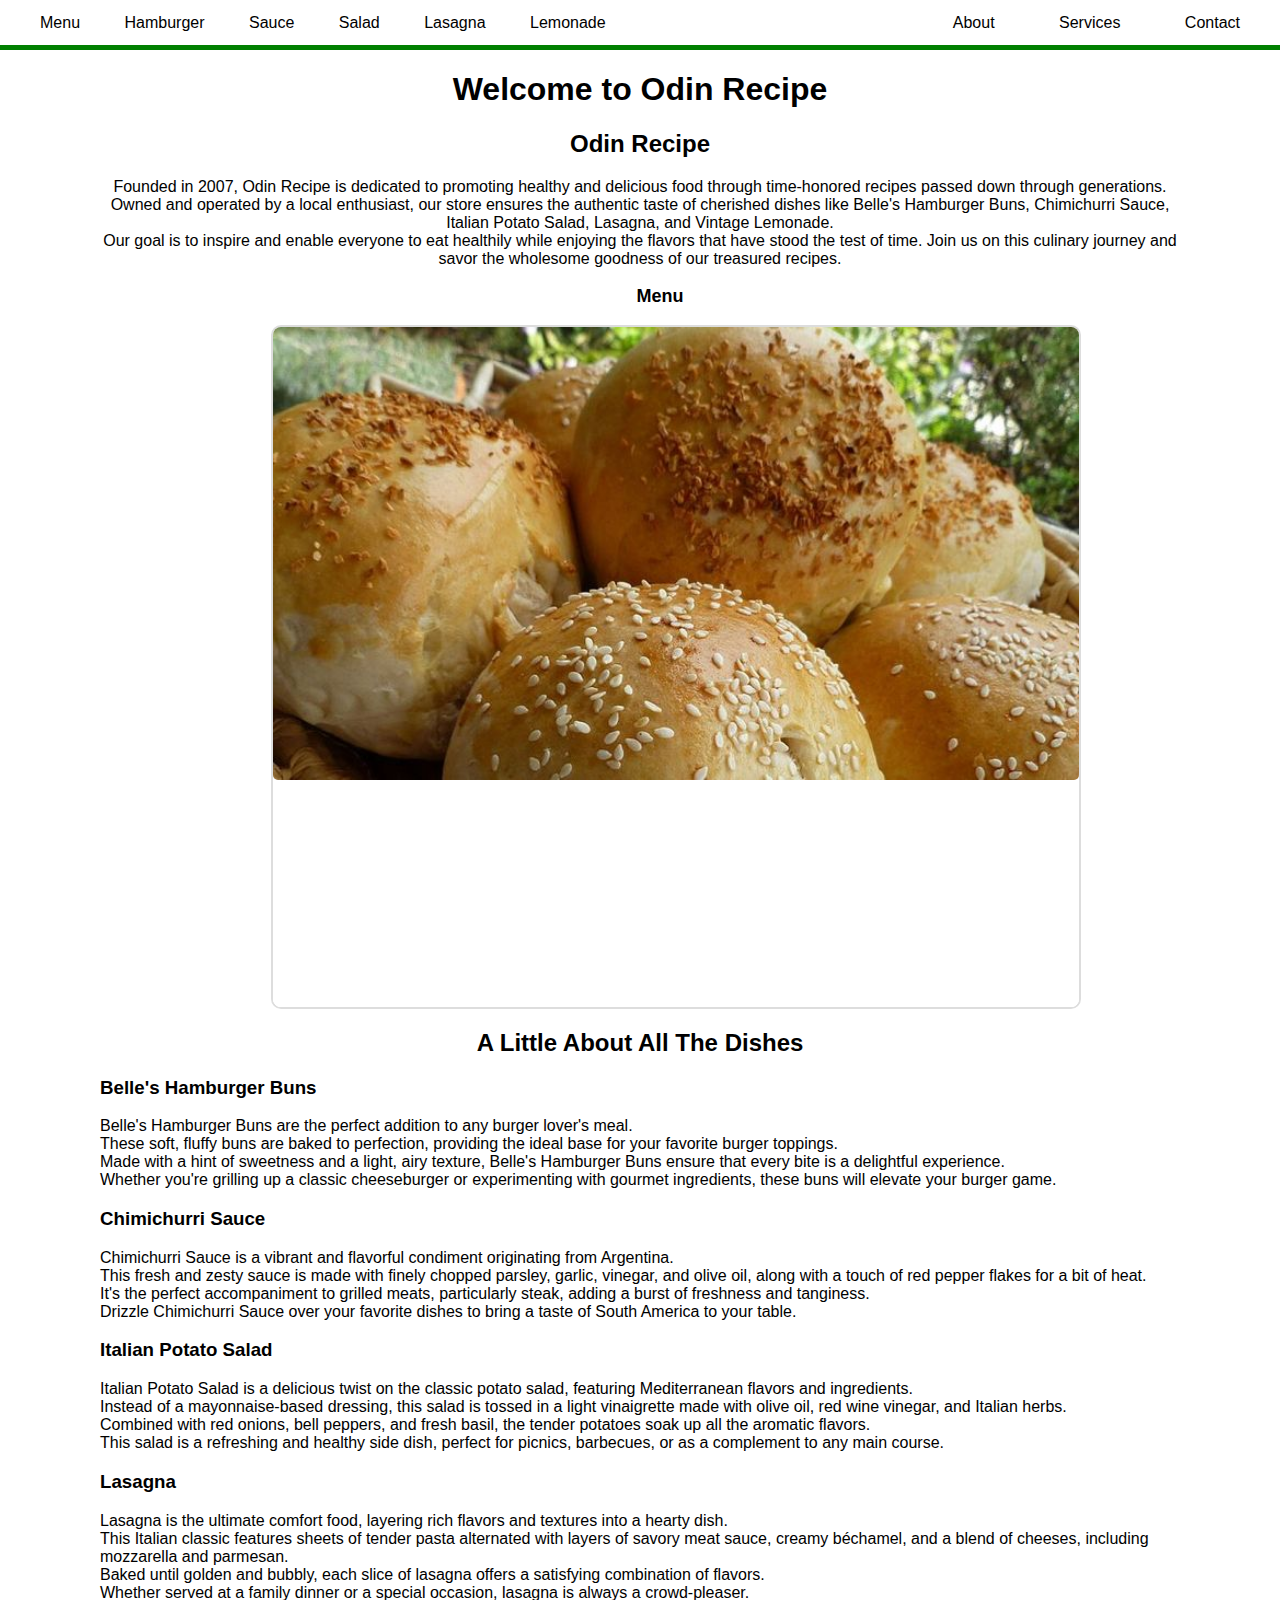
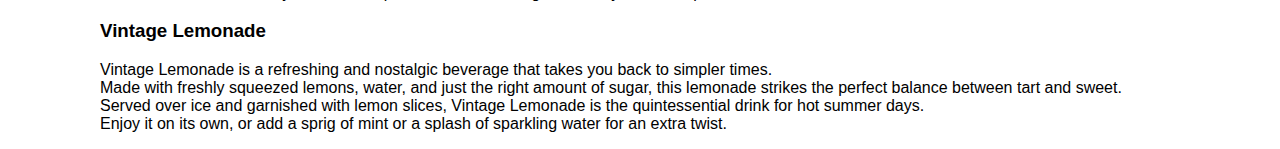
<file: index.html>
<!DOCTYPE html>
<html lang="en">
<head>
    <meta charset="UTF-8">
    <meta name="viewport" content="width=device-width, initial-scale=1.0">
    <title>Recipes</title>
    <link rel="stylesheet" href="style.css" />
</head>
<body>
    <nav class="navbar">
        <div class="left">
            <a href="#menu">Menu</a>
            <a href="./recipes/BelleHamburgerBuns.html">Hamburger</a>
            <a href="./recipes/Chimichurri Sauce.html">Sauce</a>
            <a href="./recipes/ItalianPotatoSalad.html">Salad</a>
            <a href="./recipes/lasagna.html">Lasagna</a>
            <a href="./recipes/VintageLemonade.html">Lemonade</a>
        </div>
        <div class="right">
            <a href="#about" target="_blank">About</a>
            <a href="#services" target="_blank">Services</a>
            <a href="#contact" target="_blank">Contact</a>
        </div>
    </nav>


    <div class="heading">
        <h1>Welcome to Odin Recipe</h1>
    </div>
    <div style="margin-left: 100px; margin-right: 100px;">
        <h2>Odin Recipe</h2>
        <p style="text-align: center;">
            Founded in 2007, Odin Recipe is dedicated to promoting healthy and delicious food through time-honored 
            recipes passed down through generations. <br>Owned and operated by a local enthusiast, our store ensures the 
            authentic taste of cherished dishes like Belle's Hamburger Buns, Chimichurri Sauce, Italian Potato Salad, 
            Lasagna, and Vintage Lemonade. <br>Our goal is to inspire and enable everyone to eat healthily while enjoying 
            the flavors that have stood the test of time. Join us on this culinary journey and savor the wholesome 
            goodness of our treasured recipes.
        </p>
    </div>
    <menu type="context" style="text-align: center; font-size: large; font-weight: bold;">Menu</menu>
    <div class="carousel1">
        <div class="carousel">
            <div class="carousel-inner">
                <div class="carousel-item">
                    <a href="./recipes/BelleHamburgerBuns.html" target="_blank">
                        <img src="./img/Belle's Hamburger Buns.jpg" alt="Belle's Hamburger Buns">
                        <div class="overlay">Belle's Hamburger Buns</div>
                    </a>
                </div>
                <div class="carousel-item">
                    <a href="./recipes/Chimichurri Sauce.html">
                        <img src="./img/chimichurri_sauce_98834_16x9.jpg" alt="Chimichurri Sauce">
                        <div class="overlay">Chimichurri Sauce</div>
                    </a>
                </div>
                <div class="carousel-item">
                    <a href="./recipes/ItalianPotatoSalad.html">
                        <img src="./img/Italian Potato Salad.jpg" alt="Italian Potato Salad">
                        <div class="overlay">Potato Salad</div> 
                    </a>
                </div>
                <div class="carousel-item">
                    <a href="./recipes/lasagna.html">
                        <img src="./img/Lasagna.jpg" alt="Lasagna">
                        <div class="overlay">Lasagna</div>
                    </a>
                </div>
                <div class="carousel-item">
                    <a href="./recipes/VintageLemonade.html">
                        <img src="./img/Vintage Lemonade.jpg" alt="Vintage Lemonade">
                        <div class="overlay">Vintage Lemonade</div>
                    </a>
                </div>
            </div>
        </div>
    </div>
    <div class="dishes" id="dishes" style="margin-left: 100px; margin-right: 100px;">
        <h2> A Little About All The Dishes</h2>
        <h3>Belle's Hamburger Buns</h3>
        <p>
            Belle's Hamburger Buns are the perfect addition to any burger lover's meal. <br>These soft, fluffy buns are baked to perfection, providing the ideal base for your favorite burger toppings. <br>Made with a hint of sweetness and a light, airy texture, Belle's Hamburger Buns ensure that every bite is a delightful experience. <br>Whether you're grilling up a classic cheeseburger or experimenting with gourmet ingredients, these buns will elevate your burger game. 
        </p>
        <h3>Chimichurri Sauce</h3>
        <p>
            Chimichurri Sauce is a vibrant and flavorful condiment originating from Argentina. <br>This fresh and zesty sauce is made with finely chopped parsley, garlic, vinegar, and olive oil, along with a touch of red pepper flakes for a bit of heat. <br>It's the perfect accompaniment to grilled meats, particularly steak, adding a burst of freshness and tanginess. <br>Drizzle Chimichurri Sauce over your favorite dishes to bring a taste of South America to your table.
        </p>
        <h3>Italian Potato Salad</h3>
        <p>
            Italian Potato Salad is a delicious twist on the classic potato salad, featuring Mediterranean flavors and ingredients. <br>Instead of a mayonnaise-based dressing, this salad is tossed in a light vinaigrette made with olive oil, red wine vinegar, and Italian herbs. <br>Combined with red onions, bell peppers, and fresh basil, the tender potatoes soak up all the aromatic flavors. <br>This salad is a refreshing and healthy side dish, perfect for picnics, barbecues, or as a complement to any main course.
        </p>
        <h3>Lasagna</h3>
        <p>
            Lasagna is the ultimate comfort food, layering rich flavors and textures into a hearty dish. <br>This Italian classic features sheets of tender pasta alternated with layers of savory meat sauce, creamy béchamel, and a blend of cheeses, including mozzarella and parmesan. <br>Baked until golden and bubbly, each slice of lasagna offers a satisfying combination of flavors. <br>Whether served at a family dinner or a special occasion, lasagna is always a crowd-pleaser.
        </p>
        <h3>Vintage Lemonade</h3>
        <p>
            Vintage Lemonade is a refreshing and nostalgic beverage that takes you back to simpler times. <br>Made with freshly squeezed lemons, water, and just the right amount of sugar, this lemonade strikes the perfect balance between tart and sweet. <br>Served over ice and garnished with lemon slices, Vintage Lemonade is the quintessential drink for hot summer days. <br>Enjoy it on its own, or add a sprig of mint or a splash of sparkling water for an extra twist.
        </p>
    </div>
</body>
</html>
</file>
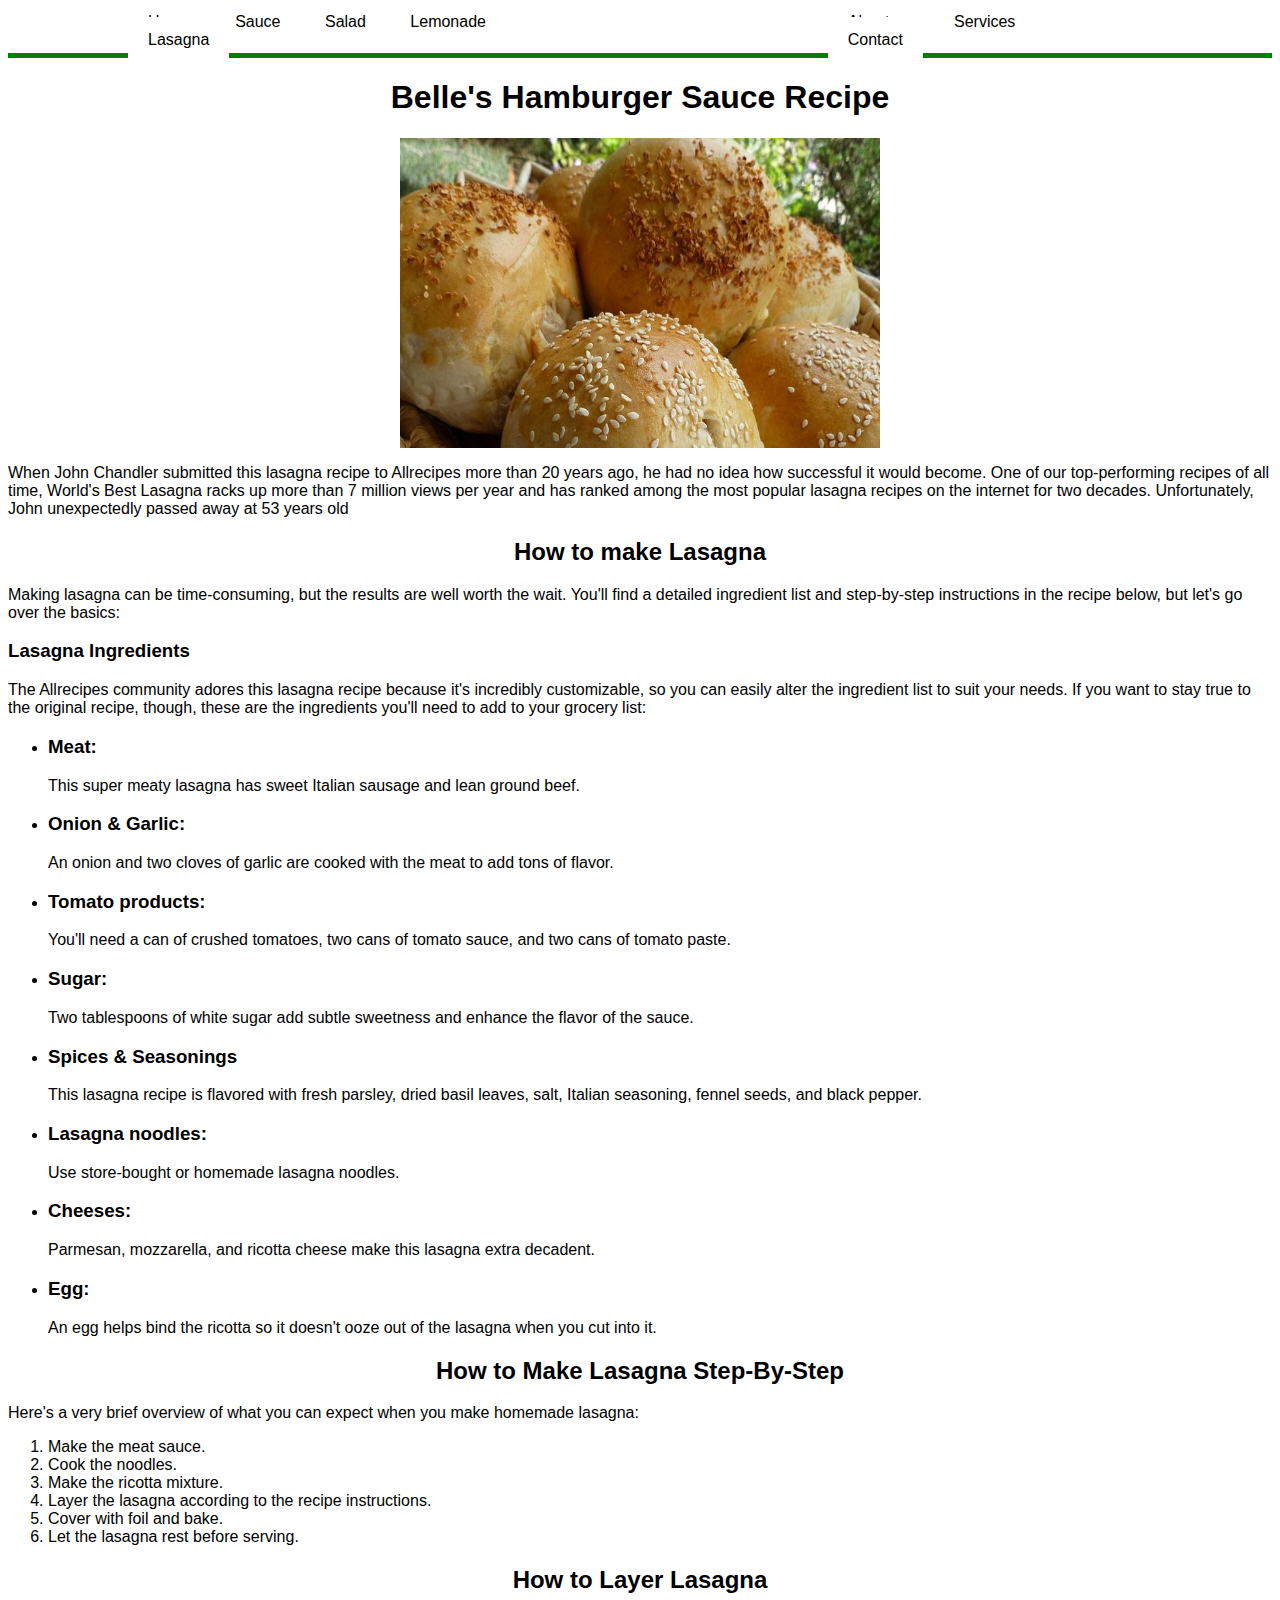
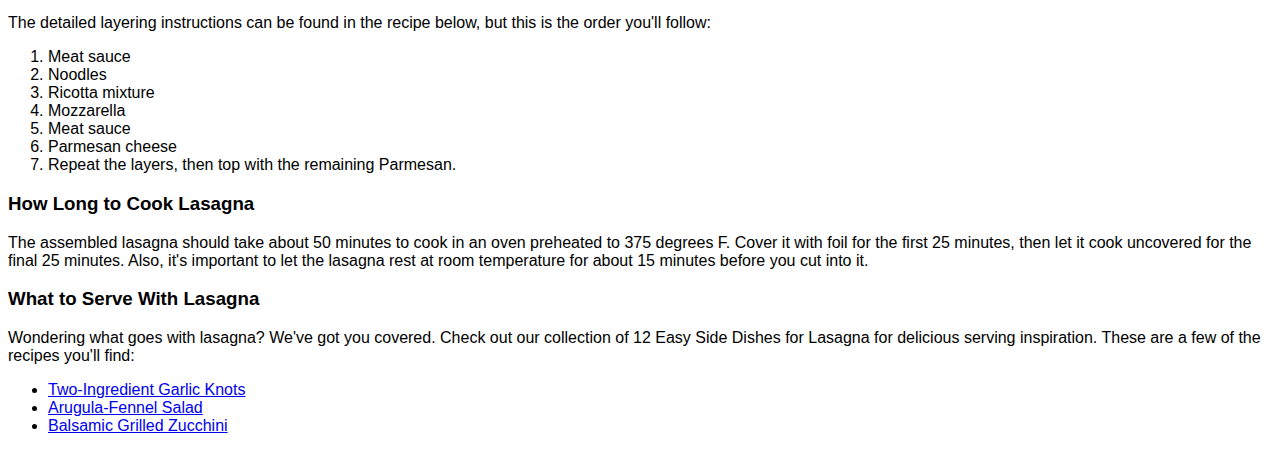
<file: recipes/BelleHamburgerBuns.html>
<!DOCTYPE html>
<html lang="en">
<head>
    <meta charset="UTF-8">
    <meta name="viewport" content="width=device-width, initial-scale=1.0">
    <title>Belle's Hamburger Sauce</title>
    <link rel="stylesheet" href="style.css" />
</head>
<body>
    <nav class="navbar">
        <div class="left">
            <a href="../index.html">Home</a>
            <a href="./Chimichurri Sauce.html">Sauce</a>
            <a href="./ItalianPotatoSalad.html">Salad</a>
            <a href="./VintageLemonade.html">Lemonade</a>
            <a href="./lasagna.html">Lasagna</a>
        </div>
        <div class="right">
            <a href="#about" target="_blank">About</a>
            <a href="#services" target="_blank">Services</a>
            <a href="#contact" target="_blank">Contact</a>
        </div>
    </nav>

    <h1>Belle's Hamburger Sauce Recipe</h1>
    <div class="imagediv">
        <div class="image">
            <img src="../img/Belle's Hamburger Buns.jpg" height="310" width="480" style="justify-content: center;">
        </div>
    </div>
    <!-- <img src="../img/Belle's Hamburger Buns.jpg"> -->
    <p>When John Chandler submitted this lasagna recipe to Allrecipes more than 20 years ago, he had no idea how successful it would become. One of our top-performing recipes of all time, World's Best Lasagna racks up more than 7 million views per year and has ranked among the most popular lasagna recipes on the internet for two decades. Unfortunately, John unexpectedly passed away at 53 years old </p>
    <h2>How to make Lasagna</h2>
    <p>Making lasagna can be time-consuming, but the results are well worth the wait. You'll find a detailed ingredient list and step-by-step instructions in the recipe below, but let's go over the basics:</p>
    <h3>Lasagna Ingredients</h3>
    <p>The Allrecipes community adores this lasagna recipe because it's incredibly customizable, so you can easily alter the ingredient list to suit your needs. If you want to stay true to the original recipe, though, these are the ingredients you'll need to add to your grocery list:</p>
    <ul>
        <li>
            <h3>Meat: </h3>
            <p>This super meaty lasagna has sweet Italian sausage and lean ground beef.</p>
        </li>
        <li>
            <h3>Onion & Garlic: </h3>
            <p>An onion and two cloves of garlic are cooked with the meat to add tons of flavor.</p>
        </li>
        <li>
            <h3>Tomato products: </h3>
            <p>You'll need a can of crushed tomatoes, two cans of tomato sauce, and two cans of tomato paste.</p>
        </li>
        <li>
            <h3>Sugar: </h3>
            <p>Two tablespoons of white sugar add subtle sweetness and enhance the flavor of the sauce.</p>
        </li>
        <li>
            <h3>Spices & Seasonings</h3>
            <p>This lasagna recipe is flavored with fresh parsley, dried basil leaves, salt, Italian seasoning, fennel seeds, and black pepper.</p>
        </li>
        <li>
            <h3>Lasagna noodles: </h3>
            <p>Use store-bought or homemade lasagna noodles.</p>
        </li>
        <li>
            <h3>Cheeses: </h3>
            <p>Parmesan, mozzarella, and ricotta cheese make this lasagna extra decadent.</p>
        </li>
        <li>
            <h3>Egg: </h3>
            <p>An egg helps bind the ricotta so it doesn't ooze out of the lasagna when you cut into it.</p>
        </li>
    </ul>
    <h2>How to Make Lasagna Step-By-Step</h2>
    <p>Here's a very brief overview of what you can expect when you make homemade lasagna:</p>
    <ol>
        <li>Make the meat sauce.</li>
        <li>Cook the noodles.</li>
        <li>Make the ricotta mixture.</li>
        <li>Layer the lasagna according to the recipe instructions.</li>
        <li>Cover with foil and bake.</li>
        <li>Let the lasagna rest before serving.</li>
    </ol>
    <h2>How to Layer Lasagna</h2>
    <p>The detailed layering instructions can be found in the recipe below, but this is the order you'll follow:</p>
    <ol>
        <li>Meat sauce</li>
        <li>Noodles</li>
        <li>Ricotta mixture</li>
        <li>Mozzarella</li>
        <li>Meat sauce</li>
        <li>Parmesan cheese</li>
        <li>Repeat the layers, then top with the remaining Parmesan.</li>
    </ol>
    <h3>How Long to Cook Lasagna</h3>
    <p>The assembled lasagna should take about 50 minutes to cook in an oven preheated to 375 degrees F. Cover it with foil for the first 25 minutes, then let it cook uncovered for the final 25 minutes. Also, it's important to let the lasagna rest at room temperature for about 15 minutes before you cut into it.</p>
    <h3>What to Serve With Lasagna</h3>
    <p>Wondering what goes with lasagna? We've got you covered. Check out our collection of 12 Easy Side Dishes for Lasagna for delicious serving inspiration. These are a few of the recipes you'll find:</p>
    <ul>
        <li><a href="https://www.allrecipes.com/recipe/8398187/two-ingredient-dough-garlic-knots/">Two-Ingredient Garlic Knots</a></li>
        <li><a href="https://www.allrecipes.com/recipe/216460/arugula-fennel-salad/">Arugula-Fennel Salad</a></li>
        <li><a href="https://www.allrecipes.com/recipe/222763/balsamic-grilled-zucchini/">Balsamic Grilled Zucchini</a></li>
    </ul>
</body>
</html>
</file>
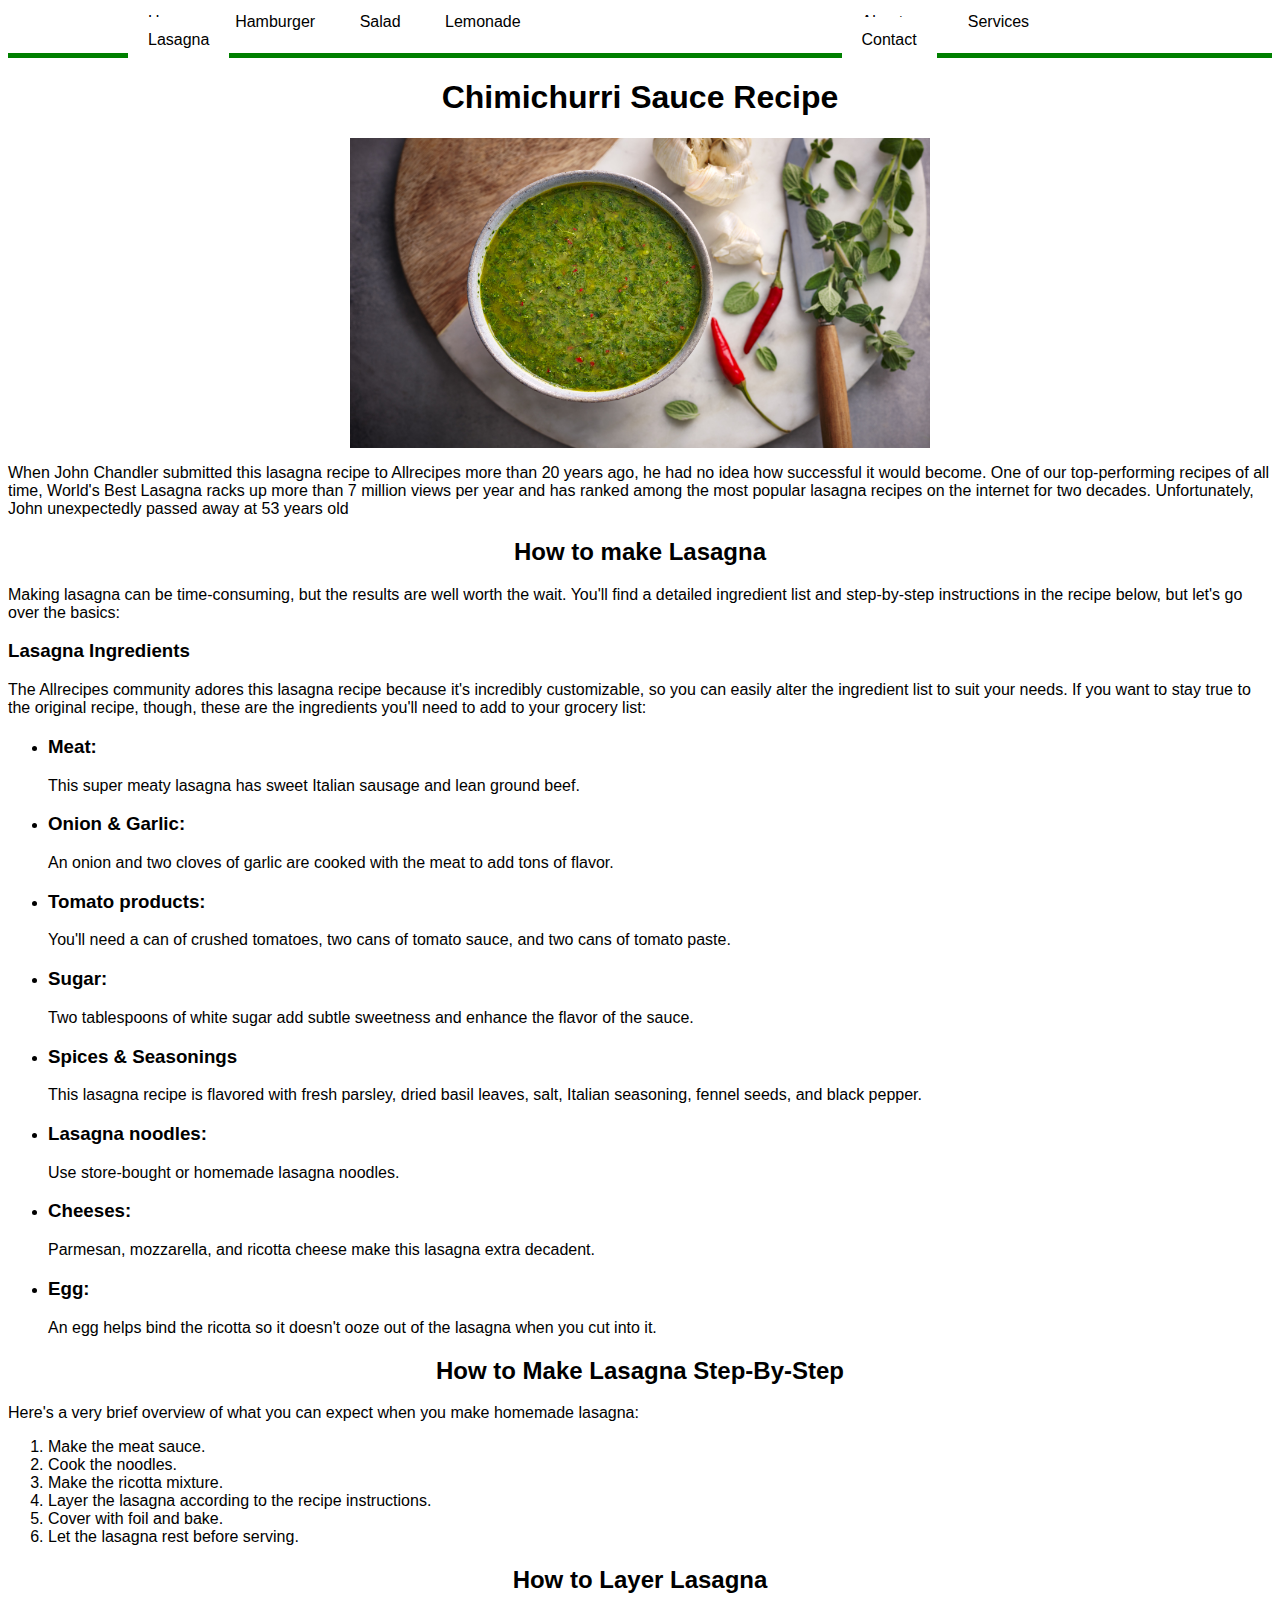
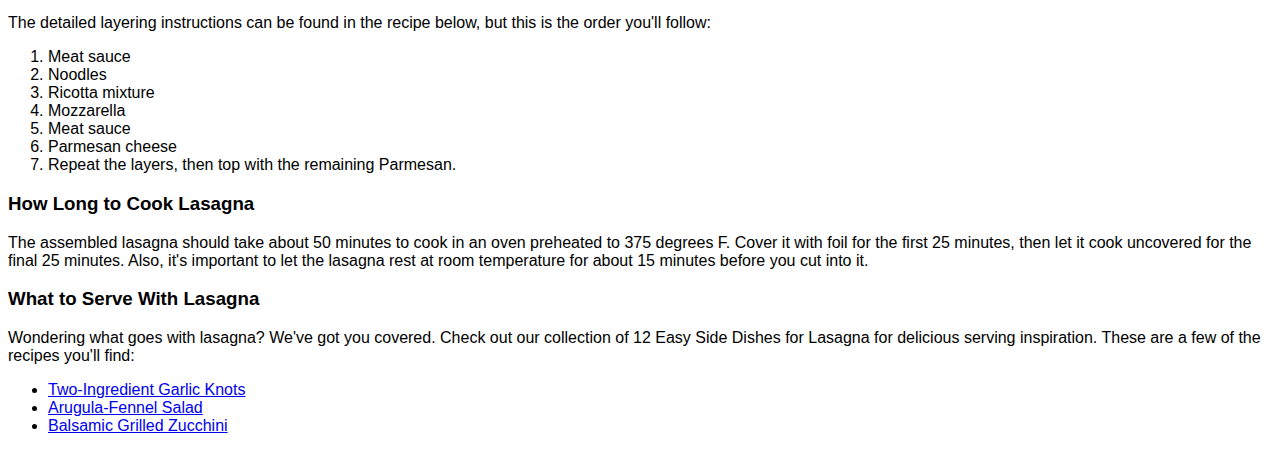
<file: recipes/Chimichurri Sauce.html>
<!DOCTYPE html>
<html lang="en">
<head>
    <meta charset="UTF-8">
    <meta name="viewport" content="width=device-width, initial-scale=1.0">
    <title>Chimichurri Sauce</title>
    <link rel="stylesheet" href="style.css" />
</head>
<body>
    <nav class="navbar">
        <div class="left">
            <a href="../index.html">Home</a>
            <a href="./BelleHamburgerBuns.html">Hamburger</a>
            <a href="./ItalianPotatoSalad.html">Salad</a>
            <a href="./VintageLemonade.html">Lemonade</a>
            <a href="./lasagna.html">Lasagna</a>
        </div>
        <div class="right">
            <a href="#about" target="_blank">About</a>
            <a href="#services" target="_blank">Services</a>
            <a href="#contact" target="_blank">Contact</a>
        </div>
    </nav>

    <h1>Chimichurri Sauce Recipe</h1>
    <div class="imagediv">
        <div class="image">
            <img src="../img/chimichurri_sauce_98834_16x9.jpg" height="310" width="580" style="justify-content: center;">
        </div>
    </div>
    <p>When John Chandler submitted this lasagna recipe to Allrecipes more than 20 years ago, he had no idea how successful it would become. One of our top-performing recipes of all time, World's Best Lasagna racks up more than 7 million views per year and has ranked among the most popular lasagna recipes on the internet for two decades. Unfortunately, John unexpectedly passed away at 53 years old </p>
    <h2>How to make Lasagna</h2>
    <p>Making lasagna can be time-consuming, but the results are well worth the wait. You'll find a detailed ingredient list and step-by-step instructions in the recipe below, but let's go over the basics:</p>
    <h3>Lasagna Ingredients</h3>
    <p>The Allrecipes community adores this lasagna recipe because it's incredibly customizable, so you can easily alter the ingredient list to suit your needs. If you want to stay true to the original recipe, though, these are the ingredients you'll need to add to your grocery list:</p>
    <ul>
        <li>
            <h3>Meat: </h3>
            <p>This super meaty lasagna has sweet Italian sausage and lean ground beef.</p>
        </li>
        <li>
            <h3>Onion & Garlic: </h3>
            <p>An onion and two cloves of garlic are cooked with the meat to add tons of flavor.</p>
        </li>
        <li>
            <h3>Tomato products: </h3>
            <p>You'll need a can of crushed tomatoes, two cans of tomato sauce, and two cans of tomato paste.</p>
        </li>
        <li>
            <h3>Sugar: </h3>
            <p>Two tablespoons of white sugar add subtle sweetness and enhance the flavor of the sauce.</p>
        </li>
        <li>
            <h3>Spices & Seasonings</h3>
            <p>This lasagna recipe is flavored with fresh parsley, dried basil leaves, salt, Italian seasoning, fennel seeds, and black pepper.</p>
        </li>
        <li>
            <h3>Lasagna noodles: </h3>
            <p>Use store-bought or homemade lasagna noodles.</p>
        </li>
        <li>
            <h3>Cheeses: </h3>
            <p>Parmesan, mozzarella, and ricotta cheese make this lasagna extra decadent.</p>
        </li>
        <li>
            <h3>Egg: </h3>
            <p>An egg helps bind the ricotta so it doesn't ooze out of the lasagna when you cut into it.</p>
        </li>
    </ul>
    <h2>How to Make Lasagna Step-By-Step</h2>
    <p>Here's a very brief overview of what you can expect when you make homemade lasagna:</p>
    <ol>
        <li>Make the meat sauce.</li>
        <li>Cook the noodles.</li>
        <li>Make the ricotta mixture.</li>
        <li>Layer the lasagna according to the recipe instructions.</li>
        <li>Cover with foil and bake.</li>
        <li>Let the lasagna rest before serving.</li>
    </ol>
    <h2>How to Layer Lasagna</h2>
    <p>The detailed layering instructions can be found in the recipe below, but this is the order you'll follow:</p>
    <ol>
        <li>Meat sauce</li>
        <li>Noodles</li>
        <li>Ricotta mixture</li>
        <li>Mozzarella</li>
        <li>Meat sauce</li>
        <li>Parmesan cheese</li>
        <li>Repeat the layers, then top with the remaining Parmesan.</li>
    </ol>
    <h3>How Long to Cook Lasagna</h3>
    <p>The assembled lasagna should take about 50 minutes to cook in an oven preheated to 375 degrees F. Cover it with foil for the first 25 minutes, then let it cook uncovered for the final 25 minutes. Also, it's important to let the lasagna rest at room temperature for about 15 minutes before you cut into it.</p>
    <h3>What to Serve With Lasagna</h3>
    <p>Wondering what goes with lasagna? We've got you covered. Check out our collection of 12 Easy Side Dishes for Lasagna for delicious serving inspiration. These are a few of the recipes you'll find:</p>
    <ul>
        <li><a href="https://www.allrecipes.com/recipe/8398187/two-ingredient-dough-garlic-knots/">Two-Ingredient Garlic Knots</a></li>
        <li><a href="https://www.allrecipes.com/recipe/216460/arugula-fennel-salad/">Arugula-Fennel Salad</a></li>
        <li><a href="https://www.allrecipes.com/recipe/222763/balsamic-grilled-zucchini/">Balsamic Grilled Zucchini</a></li>
    </ul>
</body>
</html>
</file>
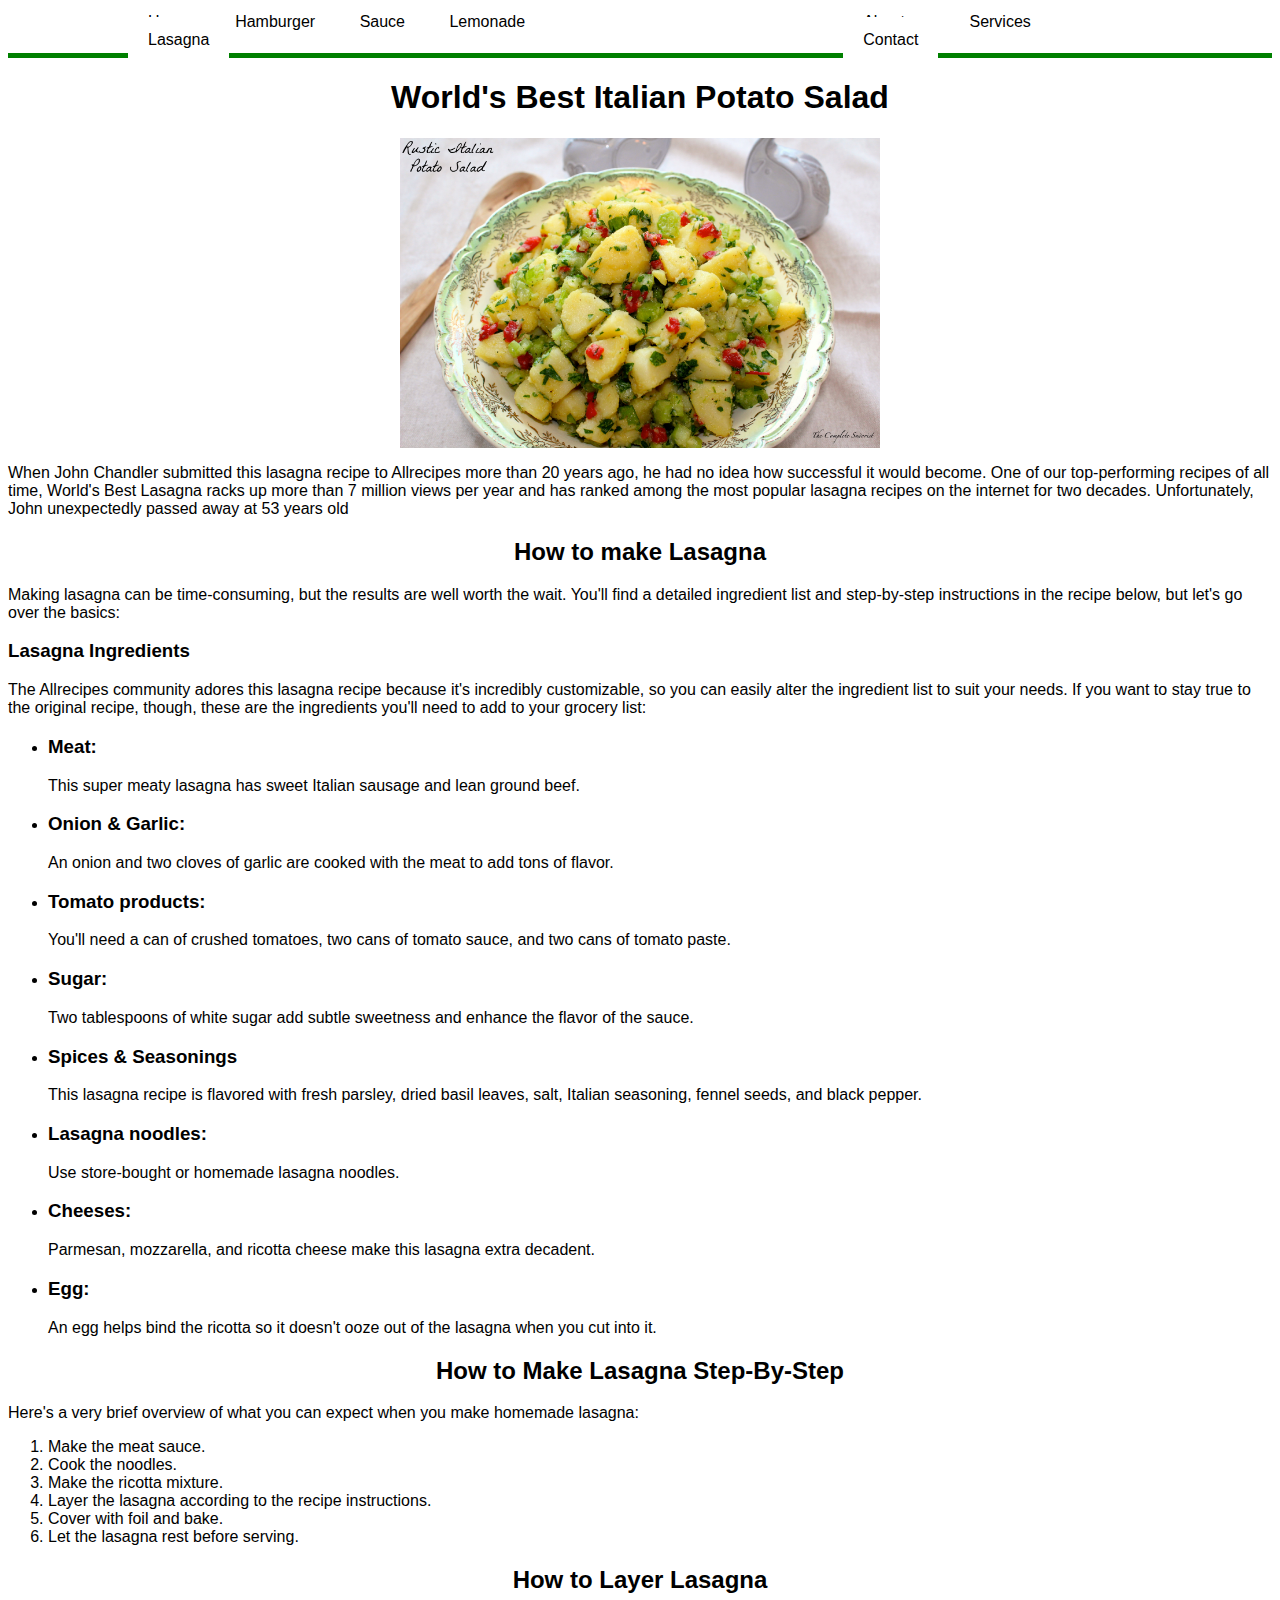
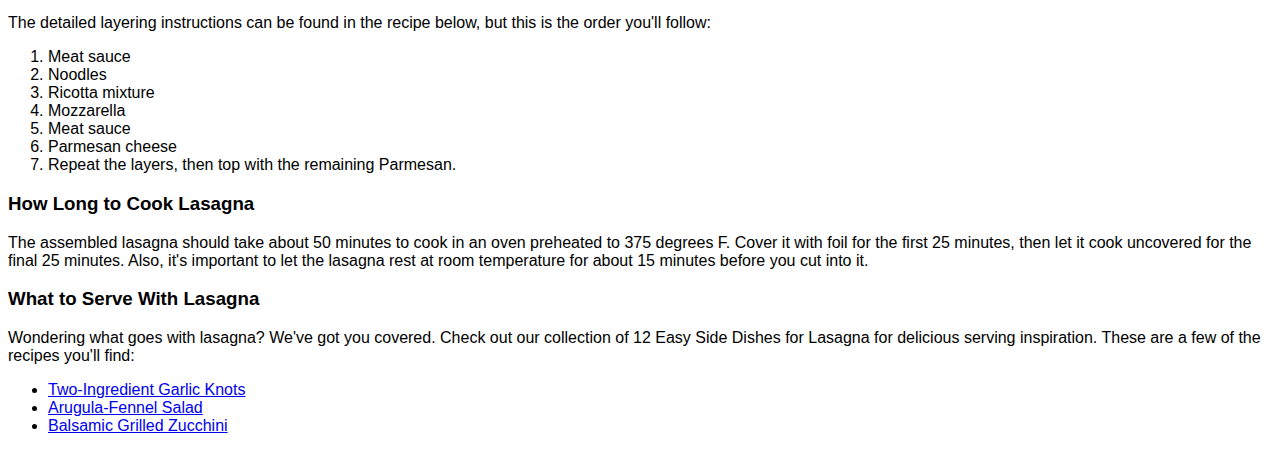
<file: recipes/ItalianPotatoSalad.html>
<!DOCTYPE html>
<html lang="en">
<head>
    <meta charset="UTF-8">
    <meta name="viewport" content="width=device-width, initial-scale=1.0">
    <title>Italiana Potato Salad</title>
    <link rel="stylesheet" href="style.css" />
</head>
<body>
    <nav class="navbar">
        <div class="left">
            <a href="../index.html">Home</a>
            <a href="./BelleHamburgerBuns.html">Hamburger</a>
            <a href="./Chimichurri Sauce.html">Sauce</a>
            <a href="./VintageLemonade.html">Lemonade</a>
            <a href="./lasagna.html">Lasagna</a>
        </div>
        <div class="right">
            <a href="#about" target="_blank">About</a>
            <a href="#services" target="_blank">Services</a>
            <a href="#contact" target="_blank">Contact</a>
        </div>
    </nav>

    <h1>World's Best Italian Potato Salad</h1>
    <div class="imagediv">
        <div class="image">
            <img src="../img/Italian Potato Salad.jpg" height="310" width="480" style="justify-content: center;">
        </div>
    </div>
    <p>When John Chandler submitted this lasagna recipe to Allrecipes more than 20 years ago, he had no idea how successful it would become. One of our top-performing recipes of all time, World's Best Lasagna racks up more than 7 million views per year and has ranked among the most popular lasagna recipes on the internet for two decades. Unfortunately, John unexpectedly passed away at 53 years old </p>
    <h2>How to make Lasagna</h2>
    <p>Making lasagna can be time-consuming, but the results are well worth the wait. You'll find a detailed ingredient list and step-by-step instructions in the recipe below, but let's go over the basics:</p>
    <h3>Lasagna Ingredients</h3>
    <p>The Allrecipes community adores this lasagna recipe because it's incredibly customizable, so you can easily alter the ingredient list to suit your needs. If you want to stay true to the original recipe, though, these are the ingredients you'll need to add to your grocery list:</p>
    <ul>
        <li>
            <h3>Meat: </h3>
            <p>This super meaty lasagna has sweet Italian sausage and lean ground beef.</p>
        </li>
        <li>
            <h3>Onion & Garlic: </h3>
            <p>An onion and two cloves of garlic are cooked with the meat to add tons of flavor.</p>
        </li>
        <li>
            <h3>Tomato products: </h3>
            <p>You'll need a can of crushed tomatoes, two cans of tomato sauce, and two cans of tomato paste.</p>
        </li>
        <li>
            <h3>Sugar: </h3>
            <p>Two tablespoons of white sugar add subtle sweetness and enhance the flavor of the sauce.</p>
        </li>
        <li>
            <h3>Spices & Seasonings</h3>
            <p>This lasagna recipe is flavored with fresh parsley, dried basil leaves, salt, Italian seasoning, fennel seeds, and black pepper.</p>
        </li>
        <li>
            <h3>Lasagna noodles: </h3>
            <p>Use store-bought or homemade lasagna noodles.</p>
        </li>
        <li>
            <h3>Cheeses: </h3>
            <p>Parmesan, mozzarella, and ricotta cheese make this lasagna extra decadent.</p>
        </li>
        <li>
            <h3>Egg: </h3>
            <p>An egg helps bind the ricotta so it doesn't ooze out of the lasagna when you cut into it.</p>
        </li>
    </ul>
    <h2>How to Make Lasagna Step-By-Step</h2>
    <p>Here's a very brief overview of what you can expect when you make homemade lasagna:</p>
    <ol>
        <li>Make the meat sauce.</li>
        <li>Cook the noodles.</li>
        <li>Make the ricotta mixture.</li>
        <li>Layer the lasagna according to the recipe instructions.</li>
        <li>Cover with foil and bake.</li>
        <li>Let the lasagna rest before serving.</li>
    </ol>
    <h2>How to Layer Lasagna</h2>
    <p>The detailed layering instructions can be found in the recipe below, but this is the order you'll follow:</p>
    <ol>
        <li>Meat sauce</li>
        <li>Noodles</li>
        <li>Ricotta mixture</li>
        <li>Mozzarella</li>
        <li>Meat sauce</li>
        <li>Parmesan cheese</li>
        <li>Repeat the layers, then top with the remaining Parmesan.</li>
    </ol>
    <h3>How Long to Cook Lasagna</h3>
    <p>The assembled lasagna should take about 50 minutes to cook in an oven preheated to 375 degrees F. Cover it with foil for the first 25 minutes, then let it cook uncovered for the final 25 minutes. Also, it's important to let the lasagna rest at room temperature for about 15 minutes before you cut into it.</p>
    <h3>What to Serve With Lasagna</h3>
    <p>Wondering what goes with lasagna? We've got you covered. Check out our collection of 12 Easy Side Dishes for Lasagna for delicious serving inspiration. These are a few of the recipes you'll find:</p>
    <ul>
        <li><a href="https://www.allrecipes.com/recipe/8398187/two-ingredient-dough-garlic-knots/">Two-Ingredient Garlic Knots</a></li>
        <li><a href="https://www.allrecipes.com/recipe/216460/arugula-fennel-salad/">Arugula-Fennel Salad</a></li>
        <li><a href="https://www.allrecipes.com/recipe/222763/balsamic-grilled-zucchini/">Balsamic Grilled Zucchini</a></li>
    </ul>
</body>
</html>
</file>
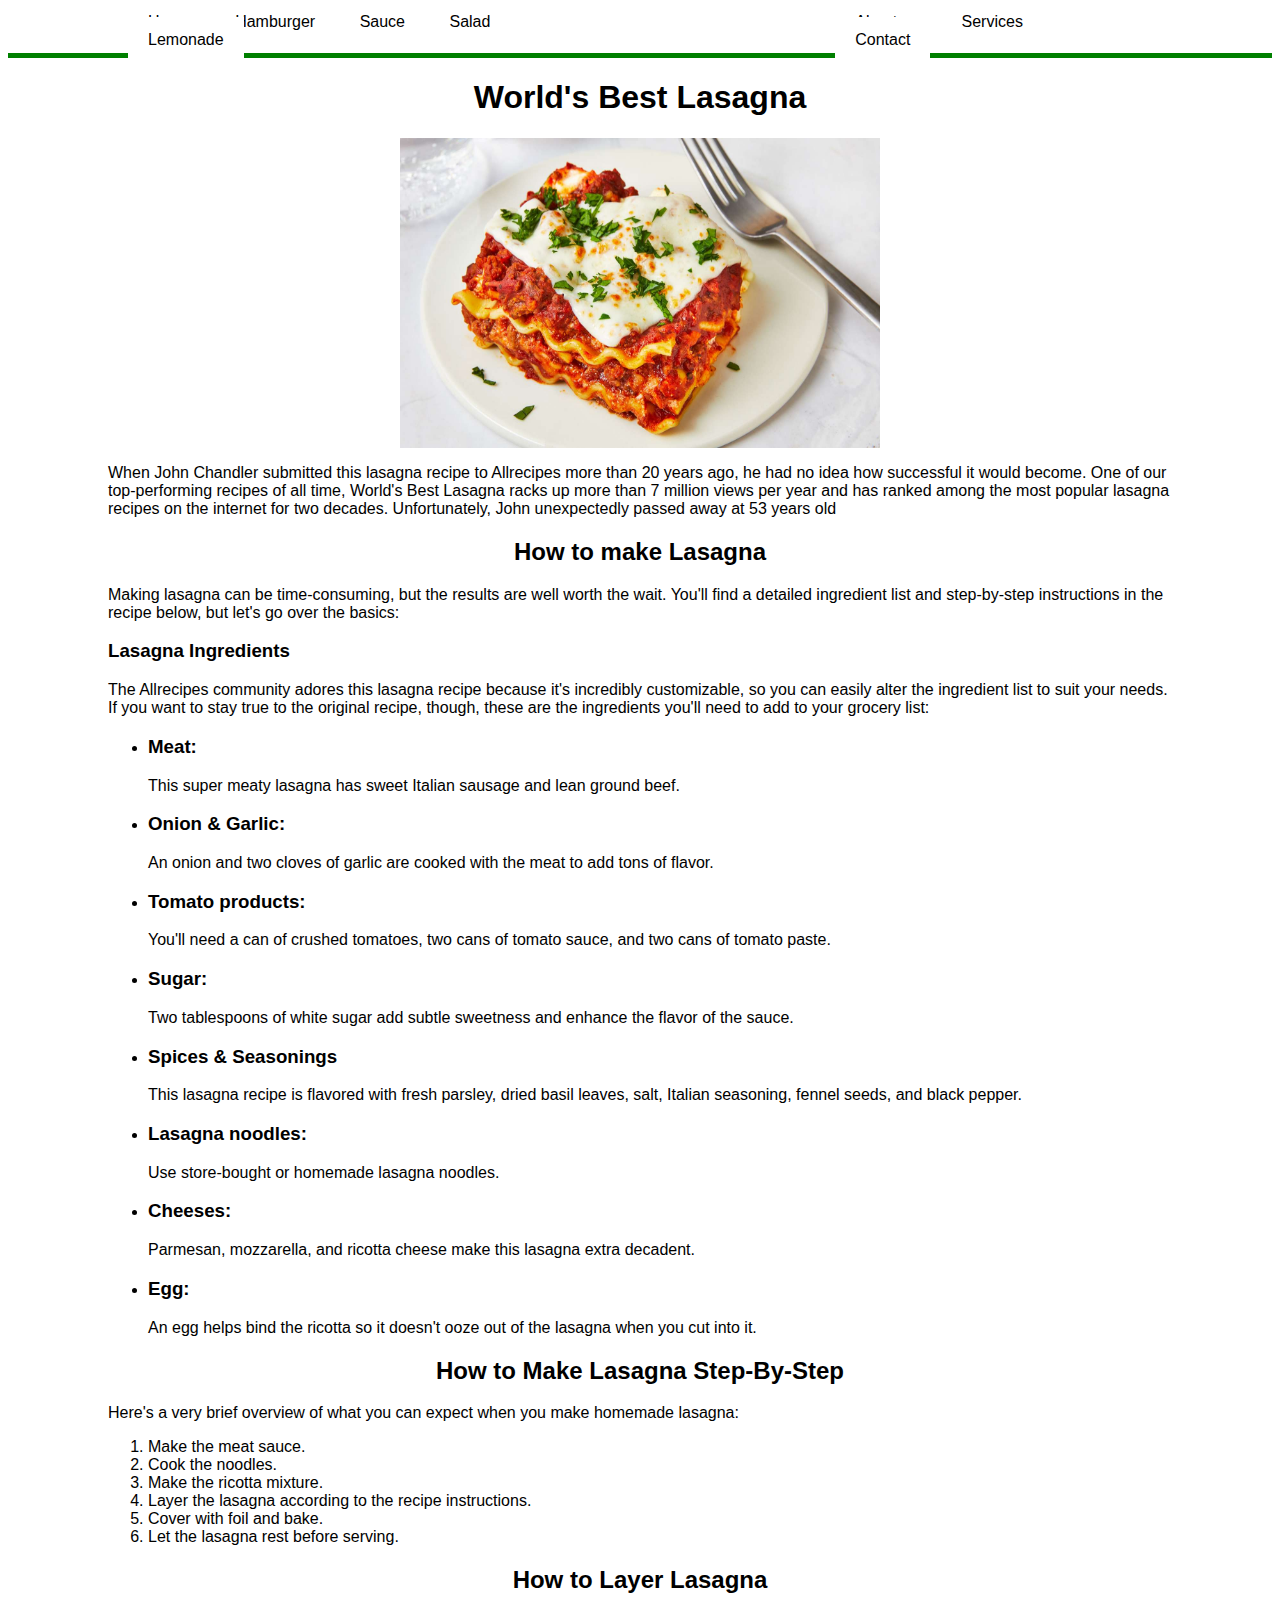
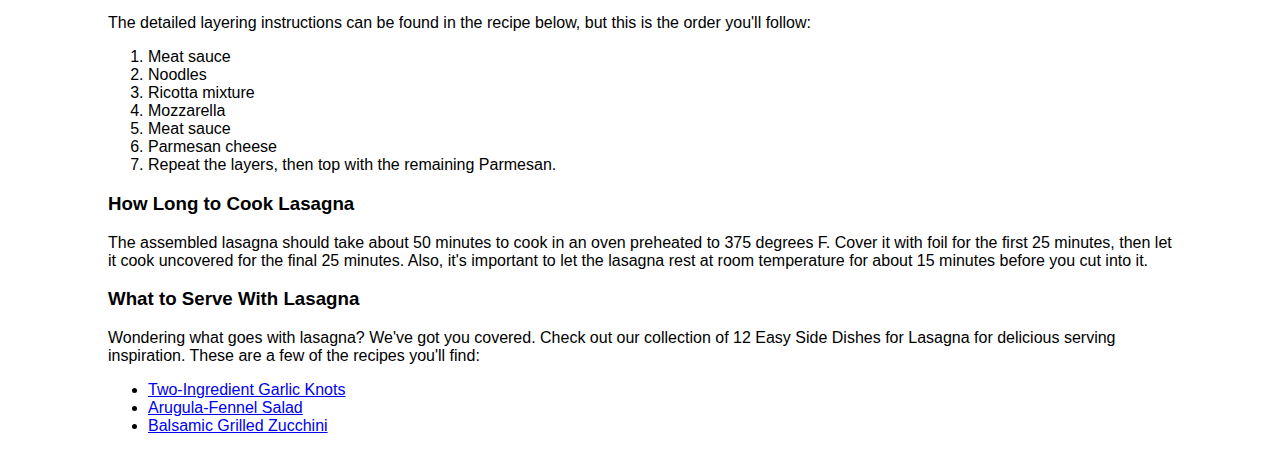
<file: recipes/lasagna.html>
<!DOCTYPE html>
<html lang="en">
<head>
    <meta charset="UTF-8">
    <meta name="viewport" content="width=device-width, initial-scale=1.0">
    <title>Lasagna</title>
    <link rel="stylesheet" href="style.css" />
</head>
<body>
    <nav class="navbar">
        <div class="left">
            <a href="../index.html">Home</a>
            <a href="./BelleHamburgerBuns.html">Hamburger</a>
            <a href="./Chimichurri Sauce.html">Sauce</a>
            <a href="./ItalianPotatoSalad.html">Salad</a>
            <a href="./VintageLemonade.html">Lemonade</a>
        </div>
        <div class="right">
            <a href="#about" target="_blank">About</a>
            <a href="#services" target="_blank">Services</a>
            <a href="#contact" target="_blank">Contact</a>
        </div>
    </nav>

    <div>
        <h1>World's Best Lasagna</h1>
    </div>
    <div class="imagediv">
        <div class="image">
            <img src="../img/Lasagna.jpg" height="310" width="480" style="justify-content: center;">
        </div>
    </div>
    <div class="section1" id="section1">
        <p>When John Chandler submitted this lasagna recipe to Allrecipes more than 20 years ago, he had no idea how successful it would become. One of our top-performing recipes of all time, World's Best Lasagna racks up more than 7 million views per year and has ranked among the most popular lasagna recipes on the internet for two decades. Unfortunately, John unexpectedly passed away at 53 years old </p>
        <h2>How to make Lasagna</h2>
        <p>Making lasagna can be time-consuming, but the results are well worth the wait. You'll find a detailed ingredient list and step-by-step instructions in the recipe below, but let's go over the basics:</p>
        <h3>Lasagna Ingredients</h3>
        <p>The Allrecipes community adores this lasagna recipe because it's incredibly customizable, so you can easily alter the ingredient list to suit your needs. If you want to stay true to the original recipe, though, these are the ingredients you'll need to add to your grocery list:</p>
    </div>
    <div class="ingredient" id="ingredient">
        <ul>
            <li>
                <h3>Meat: </h3>
                <p>This super meaty lasagna has sweet Italian sausage and lean ground beef.</p>
            </li>
            <li>
                <h3>Onion & Garlic: </h3>
                <p>An onion and two cloves of garlic are cooked with the meat to add tons of flavor.</p>
            </li>
            <li>
                <h3>Tomato products: </h3>
                <p>You'll need a can of crushed tomatoes, two cans of tomato sauce, and two cans of tomato paste.</p>
            </li>
            <li>
                <h3>Sugar: </h3>
                <p>Two tablespoons of white sugar add subtle sweetness and enhance the flavor of the sauce.</p>
            </li>
            <li>
                <h3>Spices & Seasonings</h3>
                <p>This lasagna recipe is flavored with fresh parsley, dried basil leaves, salt, Italian seasoning, fennel seeds, and black pepper.</p>
            </li>
            <li>
                <h3>Lasagna noodles: </h3>
                <p>Use store-bought or homemade lasagna noodles.</p>
            </li>
            <li>
                <h3>Cheeses: </h3>
                <p>Parmesan, mozzarella, and ricotta cheese make this lasagna extra decadent.</p>
            </li>
            <li>
                <h3>Egg: </h3>
                <p>An egg helps bind the ricotta so it doesn't ooze out of the lasagna when you cut into it.</p>
            </li>
        </ul>
    </div>
    <div class="step-by-step" id="step-by-step">
        <h2>How to Make Lasagna Step-By-Step</h2>
        <p>Here's a very brief overview of what you can expect when you make homemade lasagna:</p>
        <ol>
            <li>Make the meat sauce.</li>
            <li>Cook the noodles.</li>
            <li>Make the ricotta mixture.</li>
            <li>Layer the lasagna according to the recipe instructions.</li>
            <li>Cover with foil and bake.</li>
            <li>Let the lasagna rest before serving.</li>
        </ol>
    </div>
    <div class="layering" id="layering">
        <h2>How to Layer Lasagna</h2>
        <p>The detailed layering instructions can be found in the recipe below, but this is the order you'll follow:</p>
        <ol>
            <li>Meat sauce</li>
            <li>Noodles</li>
            <li>Ricotta mixture</li>
            <li>Mozzarella</li>
            <li>Meat sauce</li>
            <li>Parmesan cheese</li>
            <li>Repeat the layers, then top with the remaining Parmesan.</li>
        </ol>
    </div>
    <div class="cooking" id="cooking">
        <h3>How Long to Cook Lasagna</h3>
        <p>The assembled lasagna should take about 50 minutes to cook in an oven preheated to 375 degrees F. Cover it with foil for the first 25 minutes, then let it cook uncovered for the final 25 minutes. Also, it's important to let the lasagna rest at room temperature for about 15 minutes before you cut into it.</p>
        <h3>What to Serve With Lasagna</h3>
        <p>Wondering what goes with lasagna? We've got you covered. Check out our collection of 12 Easy Side Dishes for Lasagna for delicious serving inspiration. These are a few of the recipes you'll find:</p>
    </div>
    <div class="section2" id="section2">
        <ul>
            <li><a href="https://www.allrecipes.com/recipe/8398187/two-ingredient-dough-garlic-knots/">Two-Ingredient Garlic Knots</a></li>
            <li><a href="https://www.allrecipes.com/recipe/216460/arugula-fennel-salad/">Arugula-Fennel Salad</a></li>
            <li><a href="https://www.allrecipes.com/recipe/222763/balsamic-grilled-zucchini/">Balsamic Grilled Zucchini</a></li>
        </ul>
    </div>
</body>
</html>
</file>
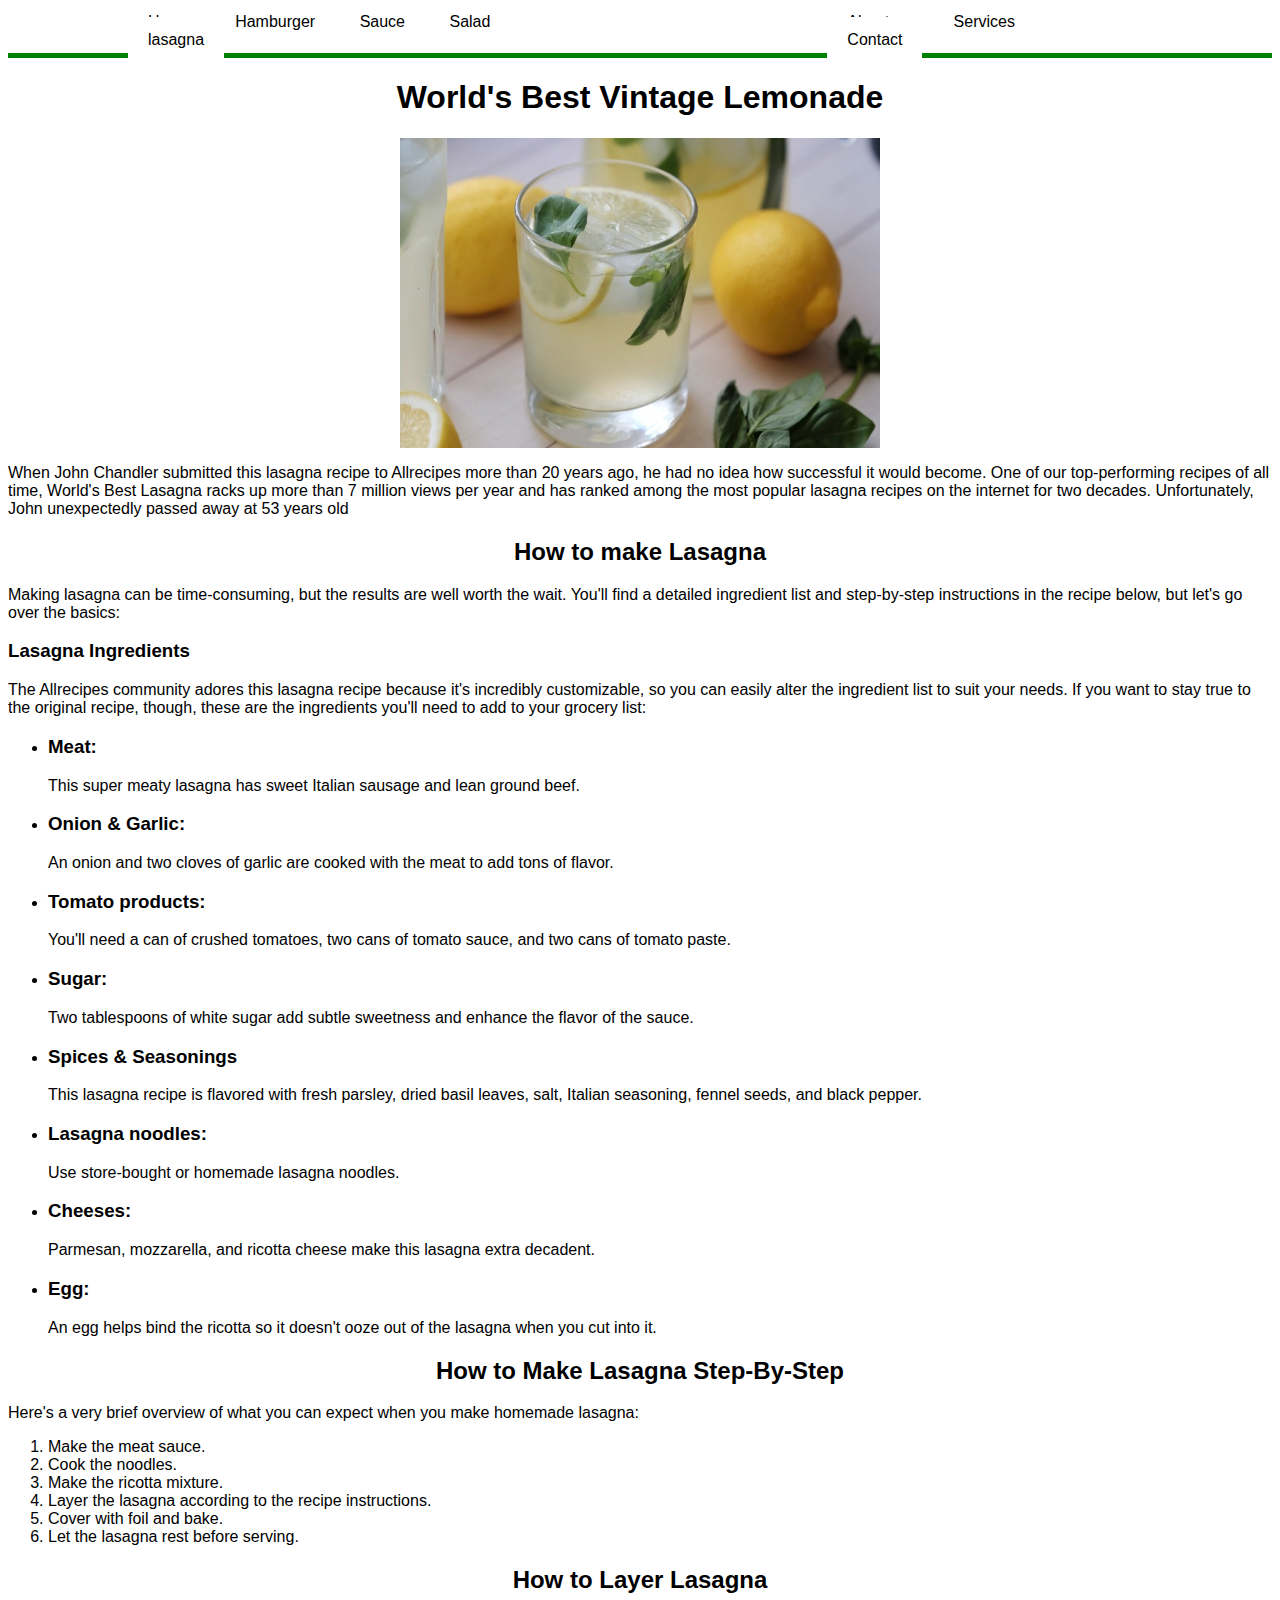
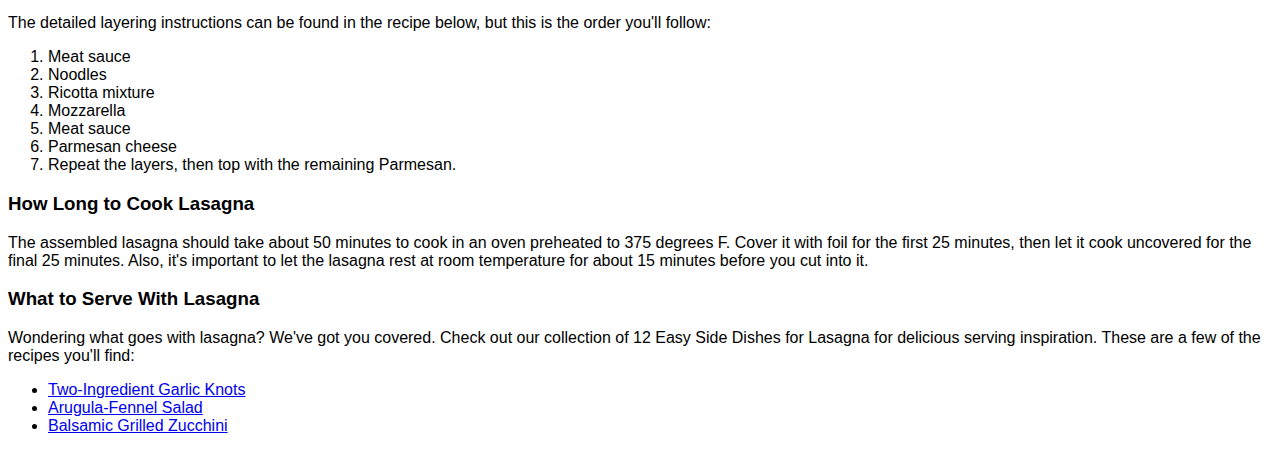
<file: recipes/VintageLemonade.html>
<!DOCTYPE html>
<html lang="en">
<head>
    <meta charset="UTF-8">
    <meta name="viewport" content="width=device-width, initial-scale=1.0">
    <title>Vintage Lemonade</title>
    <link rel="stylesheet" href="style.css" />
</head>
<body>
    <nav class="navbar">
        <div class="left">
            <a href="../index.html">Home</a>
            <a href="./BelleHamburgerBuns.html">Hamburger</a>
            <a href="./Chimichurri Sauce.html">Sauce</a>
            <a href="./ItalianPotatoSalad.html">Salad</a>
            <a href="./lasagna.html">lasagna</a>
        </div>
        <div class="right">
            <a href="#about" target="_blank">About</a>
            <a href="#services" target="_blank">Services</a>
            <a href="#contact" target="_blank">Contact</a>
        </div>
    </nav>

    <h1>World's Best Vintage Lemonade</h1>
    <div class="imagediv">
        <div class="image">
            <img src="../img/Vintage Lemonade.jpg" height="310" width="480" style="justify-content: center;">
        </div>
    </div>
    <!-- <img src="../img/Vintage Lemonade.jpg"> -->
    <p>When John Chandler submitted this lasagna recipe to Allrecipes more than 20 years ago, he had no idea how successful it would become. One of our top-performing recipes of all time, World's Best Lasagna racks up more than 7 million views per year and has ranked among the most popular lasagna recipes on the internet for two decades. Unfortunately, John unexpectedly passed away at 53 years old </p>
    <h2>How to make Lasagna</h2>
    <p>Making lasagna can be time-consuming, but the results are well worth the wait. You'll find a detailed ingredient list and step-by-step instructions in the recipe below, but let's go over the basics:</p>
    <h3>Lasagna Ingredients</h3>
    <p>The Allrecipes community adores this lasagna recipe because it's incredibly customizable, so you can easily alter the ingredient list to suit your needs. If you want to stay true to the original recipe, though, these are the ingredients you'll need to add to your grocery list:</p>
    <ul>
        <li>
            <h3>Meat: </h3>
            <p>This super meaty lasagna has sweet Italian sausage and lean ground beef.</p>
        </li>
        <li>
            <h3>Onion & Garlic: </h3>
            <p>An onion and two cloves of garlic are cooked with the meat to add tons of flavor.</p>
        </li>
        <li>
            <h3>Tomato products: </h3>
            <p>You'll need a can of crushed tomatoes, two cans of tomato sauce, and two cans of tomato paste.</p>
        </li>
        <li>
            <h3>Sugar: </h3>
            <p>Two tablespoons of white sugar add subtle sweetness and enhance the flavor of the sauce.</p>
        </li>
        <li>
            <h3>Spices & Seasonings</h3>
            <p>This lasagna recipe is flavored with fresh parsley, dried basil leaves, salt, Italian seasoning, fennel seeds, and black pepper.</p>
        </li>
        <li>
            <h3>Lasagna noodles: </h3>
            <p>Use store-bought or homemade lasagna noodles.</p>
        </li>
        <li>
            <h3>Cheeses: </h3>
            <p>Parmesan, mozzarella, and ricotta cheese make this lasagna extra decadent.</p>
        </li>
        <li>
            <h3>Egg: </h3>
            <p>An egg helps bind the ricotta so it doesn't ooze out of the lasagna when you cut into it.</p>
        </li>
    </ul>
    <h2>How to Make Lasagna Step-By-Step</h2>
    <p>Here's a very brief overview of what you can expect when you make homemade lasagna:</p>
    <ol>
        <li>Make the meat sauce.</li>
        <li>Cook the noodles.</li>
        <li>Make the ricotta mixture.</li>
        <li>Layer the lasagna according to the recipe instructions.</li>
        <li>Cover with foil and bake.</li>
        <li>Let the lasagna rest before serving.</li>
    </ol>
    <h2>How to Layer Lasagna</h2>
    <p>The detailed layering instructions can be found in the recipe below, but this is the order you'll follow:</p>
    <ol>
        <li>Meat sauce</li>
        <li>Noodles</li>
        <li>Ricotta mixture</li>
        <li>Mozzarella</li>
        <li>Meat sauce</li>
        <li>Parmesan cheese</li>
        <li>Repeat the layers, then top with the remaining Parmesan.</li>
    </ol>
    <h3>How Long to Cook Lasagna</h3>
    <p>The assembled lasagna should take about 50 minutes to cook in an oven preheated to 375 degrees F. Cover it with foil for the first 25 minutes, then let it cook uncovered for the final 25 minutes. Also, it's important to let the lasagna rest at room temperature for about 15 minutes before you cut into it.</p>
    <h3>What to Serve With Lasagna</h3>
    <p>Wondering what goes with lasagna? We've got you covered. Check out our collection of 12 Easy Side Dishes for Lasagna for delicious serving inspiration. These are a few of the recipes you'll find:</p>
    <ul>
        <li><a href="https://www.allrecipes.com/recipe/8398187/two-ingredient-dough-garlic-knots/">Two-Ingredient Garlic Knots</a></li>
        <li><a href="https://www.allrecipes.com/recipe/216460/arugula-fennel-salad/">Arugula-Fennel Salad</a></li>
        <li><a href="https://www.allrecipes.com/recipe/222763/balsamic-grilled-zucchini/">Balsamic Grilled Zucchini</a></li>
    </ul>
</body>
</html>
</file>
<file: style.css>
* {
    background-color: white;
    font-family: Arial, Helvetica, sans-serif;
}
.heading {
    display: flexbox;
    align-items: center;
    text-align: center;
    border-top: 20px auto;
}
/* git stat */
h1, h2 {
    text-align: center;
}
body, html {
    margin: 0;
    padding: 0;
    font-family: Arial, sans-serif;
}

.navbar {
    background-color: white;
    position: sticky;
    top: 0;
    width: 100%;
    height: 50px;
    z-index: 1000;
    display: flex;
    align-items: center;
    justify-content: space-between;
    border-bottom: 5px solid green; /* Adjusted to show the border */
    padding: 0 20px;
    box-sizing: border-box;
}

.navbar .left a {
    text-decoration: none;
    color: black;
    padding: 14px 20px;
}

.navbar .right a {
    text-decoration: none;
    color: black;
    padding: 14px 20px;
    margin-left: 20px;
}
.navbar a:hover {
    transform: scale(1.05);
}

.content {
    padding: 20px;
}

section {
    margin: 20px 0;
    padding: 20px;
    background-color: #f4f4f4;
}
img {
    width: 500px;
    height: 400px;
    display: inline;
}
.carousel1 {
    margin-left: 100px;
    margin-right: 100px;
    width: 90%;
    display: flex;
    justify-content: center;
    align-items: center;
    /* height: 10%; */
}
.carousel {
    width: 100%; /* Make carousel span the full width of the page */
    max-width: 70%; /* Remove any max width limitation */
    overflow: hidden;
    border: 2px solid #ddd;
    border-radius: 10px;
    position: relative;
}

.carousel-inner {
    display: flex;
    width: 500%;
    animation: slide 25s infinite;
}

.carousel-item {
    width: 20%;
    flex: none;
    text-align: center;
    height: 680px;
}

.carousel-item img {
    width: 100%; /* Ensure the image takes up the full width of its container */
    height: 400px; /* Maintain aspect ratio */
    border-radius: 5px;
    transition: transform 0.5s;
    object-fit: cover; /* Ensure the image covers the container without losing quality */
    height: 600px;
}

.carousel-item:hover img {
    transform: scale(1.05);
}

@keyframes slide {
    0% { transform: translateX(0%); }
    10% { transform: translateX(0%); }
    20% { transform: translateX(-20%); }
    30% { transform: translateX(-20%); }
    40% { transform: translateX(-40%); }
    50% { transform: translateX(-40%); }
    60% { transform: translateX(-60%); }
    70% { transform: translateX(-60%); }
    80% { transform: translateX(-80%); }
    90% { transform: translateX(-80%); }
    100% { transform: translateX(0%); }
}
.overlay {
    position: absolute;
    top: 0;
    left: 0;
    width: 10%;
    height: 10%;
    display: flex;
    flex-direction: column;
    justify-content: center;
    align-items: center;
    color: white;
    text-align: center;
    background-color: rgba(0, 0, 0, 0.5); /* Semi-transparent black background */
    padding: 20px;
    box-sizing: border-box;
}
.carousel-item {
    position: relative;
    display: inline-block; 
}

.overlay {
    position: absolute;
    top: 50%;
    left: 50%;
    transform: translate(-50%, -50%);
    width: 100%;
    opacity: 0; /* Initially hidden */
    transition: opacity 0.3s ease; /* Smooth transition effect */
    background-color: rgba(0, 0, 0, 0.5); /* Semi-transparent black background */
    padding: 20px;
    box-sizing: border-box;
    text-align: center;
}

.carousel-item:hover .overlay {
    opacity: 1; /* Show overlay on hover */
}

.overlay-content {
    color: white;
}

.carousel-item img {
    display: block;
    max-width: 100%; /* Ensure images don't exceed container width */
    height: auto; /* Maintain aspect ratio */
}
</file>
<file: recipes/style.css>
* {
    background-color: white;
    font-family: Arial, Helvetica, sans-serif;
    /* margin-left: 100px ; */
}
.heading {
    display: flexbox;
    align-items: center;
    text-align: center;
    border-top: 20px auto;
}
.navbar {
    background-color: white;
    position: sticky;
    top: 0;
    width: 100%;
    height: 50px;
    z-index: 1000;
    display: flex;
    align-items: center;
    justify-content: space-between;
    border-bottom: 5px solid green; /* Adjusted to show the border */
    padding: 0 20px;
    box-sizing: border-box;
}

.navbar .left a {
    text-decoration: none;
    color: black;
    padding: 14px 20px;
}

.navbar .right a {
    text-decoration: none;
    color: black;
    padding: 14px 20px;
    margin-left: 20px;
}
.navbar a:hover {
    transform: scale(1.05);
}
.menu {
    text-align: center;
}
.image {
    display: flex;
    align-items: center;
    justify-content: center;
    width: 800px;
}
h1, h2 {
    text-align: center;
}
div {
    margin-left: 100px;
    margin-right: 100px; 
}
.imagediv {
    display: flex;
    align-items: center;
    justify-content: center;
}
</file>
